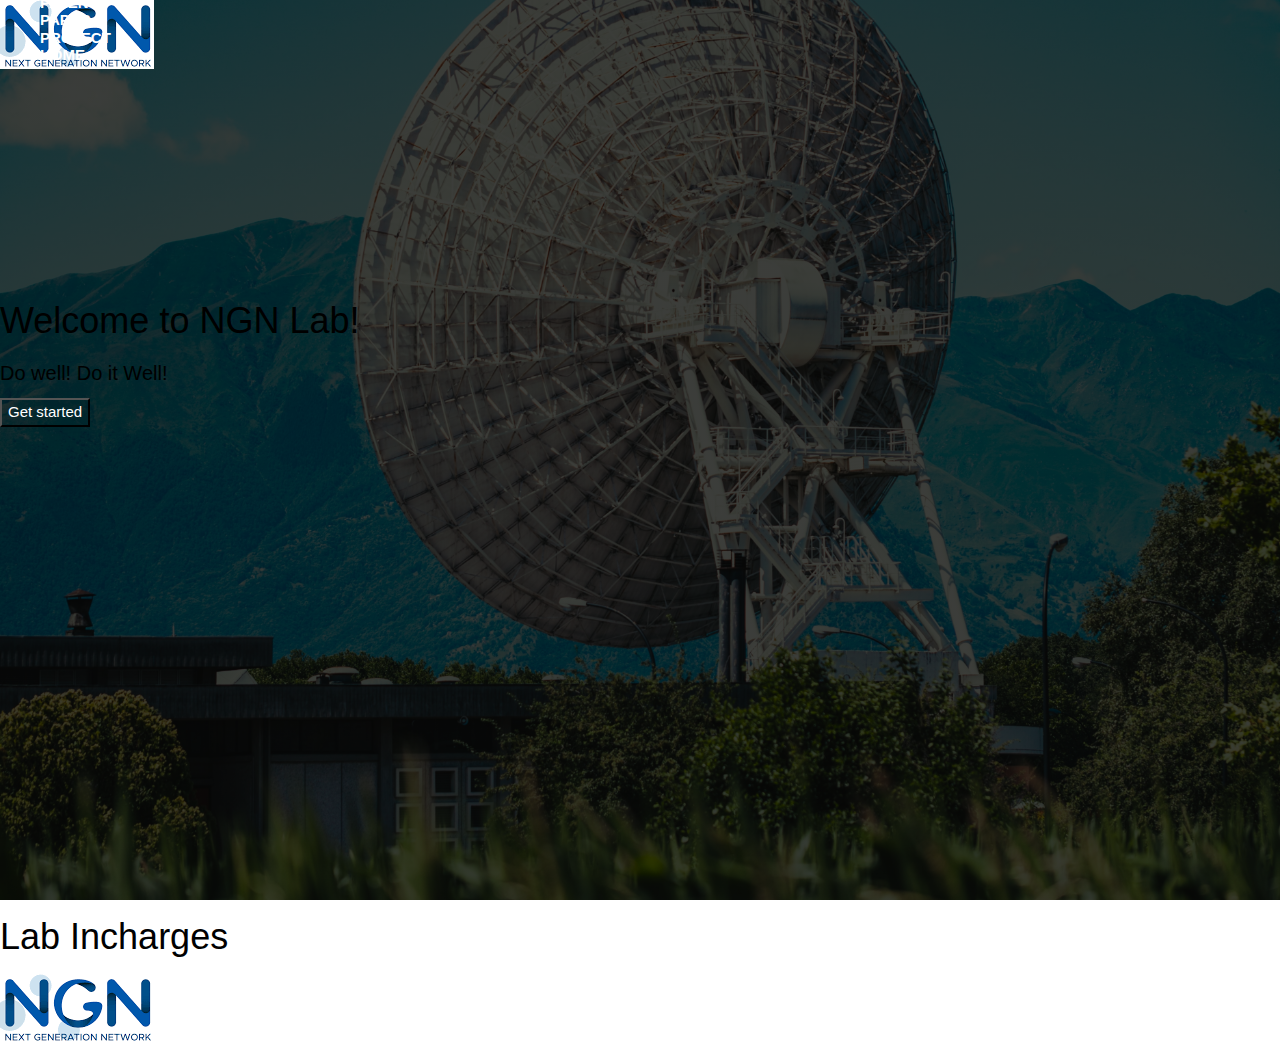
<file: index.html>
<!DOCTYPE html>
<html lang="en">
<head>
    <meta charset="UTF-8">
    <meta http-equiv="X-UA-Compatible" content="IE=edge">
    <meta name="viewport" content="width=device-width, initial-scale=1.0">
    <title>NGN - Next generation laboratory</title>
    <link rel="stylesheet" href="https://stackpath.bootstrapcdn.com/bootstrap/4.5.0/css/bootstrap.min.css" integrity="sha384-9aIt2nRpC12Uk9gS9baDl411NQApFmC26EwAOH8WgZl5MYYxFfc+NcPb1dKGj7Sk" crossorigin="anonymous">
    <link rel="stylesheet" type="text/css" href="style.css">
    <link rel="stylesheet" href="https://www.w3schools.com/w3css/4/w3.css">
    <link rel="stylesheet" href="https://stackpath.bootstrapcdn.com/font-awesome/4.7.0/css/font-awesome.min.css" integrity="sha384-wvfXpqpZZVQGK6TAh5PVlGOfQNHSoD2xbE+QkPxCAFlNEevoEH3Sl0sibVcOQVnN" crossorigin="anonymous">
</head>
<body>
    <header class="header" style=" background-image:linear-gradient(rgba(0,0,0,0.75),rgba(0,0,0,0.75)),url(Background\ image.jpg);">
        <div class="col-lg-12">
            <div class="col-lg-4 container logo ml-lg-5">
                <img class="mt-lg-5 mt-sm-5" src="LOGO.png" alt="logo">
            </div>
            <div class="navbars col-lg-8 ml-lg-auto mr-0">
                <ul class="d-flex flex-lg-row flex-sm-column" style="list-style:none">
                    <li><a class="mx-lg-5 my-sm-5" href="index.html">HOME</a></li>
                    <li><a class="mx-lg-5 my-sm-5" href="Project.html">PROJECT</a></li>
                    <li><a class="mx-lg-5 my-sm-5" href="Conference.html">PAPER</a></li>
                    <li><a class="mx-lg-5 my-sm-5" href="Patent.html">PATENT</a></li>
                    <li><a class="mx-lg-5 my-sm-5" href="Training.html">TRAINING</a></li>
                </ul>
            </div>
        </div>
        <div class="col-lg-12 welcome d-flex flex-column">
            <h1 class="text-center text-white font-weight-bolder">Welcome to NGN Lab!</h1>
            <h4 class="text-center text-white font-weight-bolder mt-4">Do well! Do it Well!</h4>
            <button class="btn border-info mt-lg-5 mx-auto">Get started</button>
        </div>
    </header>
    <div class="col-lg-12 incharge">
        <div class="Title">
            <h1 class="text-center text-dark font-weight-bolder">Lab Incharges</h1> 
        </div>
    </div> 
    <div class="col-lg-12 staff d-flex flex-column align-content-center mx-auto my-5">
        <img src="LOGO.png" class="rounded-circle">

    </div>
    
</body>
</html>
</file>
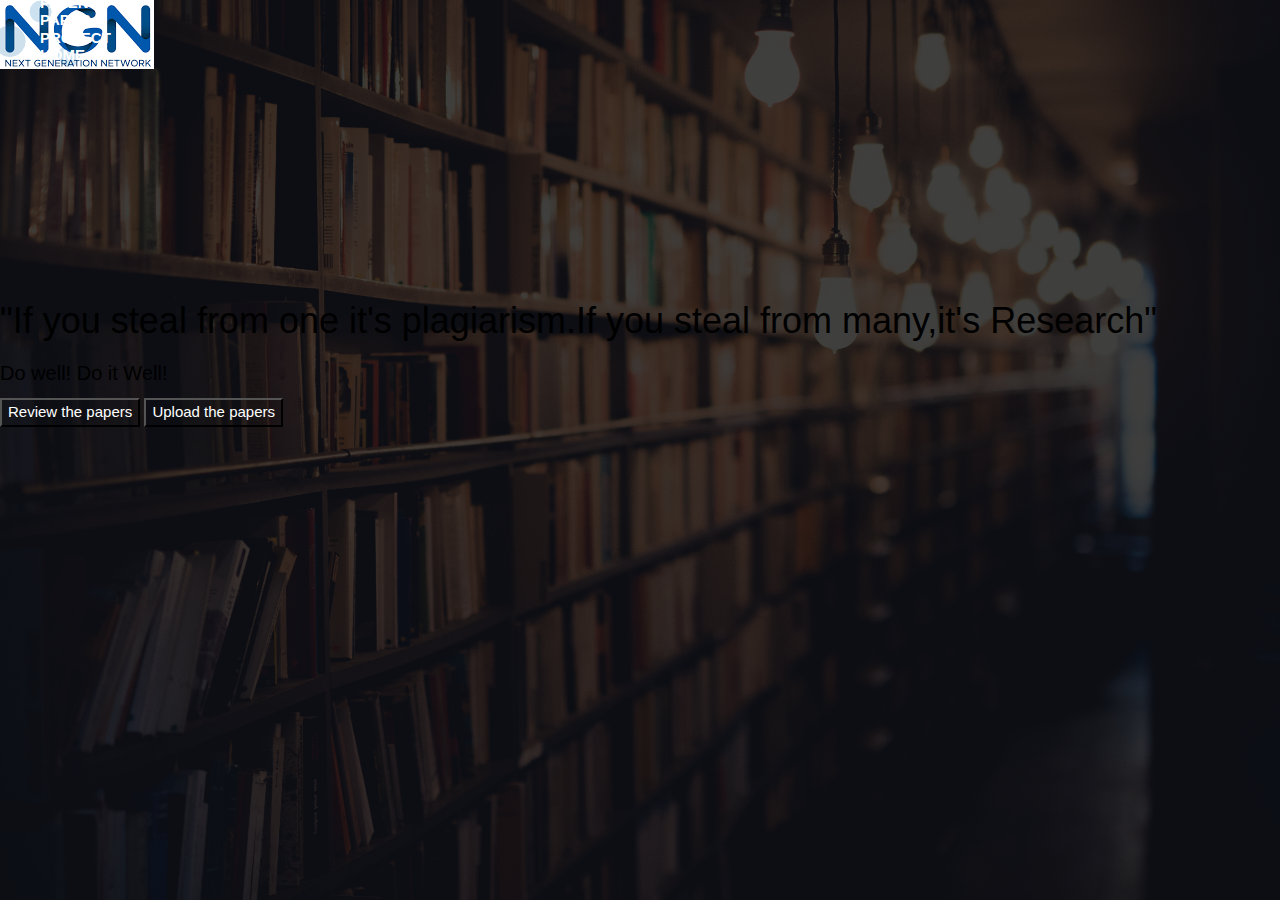
<file: Conference.html>
<!DOCTYPE html>
<html lang="en">
<head>
    <meta charset="UTF-8">
    <meta http-equiv="X-UA-Compatible" content="IE=edge">
    <meta name="viewport" content="width=device-width, initial-scale=1.0">
    <title>NGN - Next generation laboratory</title>
    <link rel="stylesheet" href="https://stackpath.bootstrapcdn.com/bootstrap/4.5.0/css/bootstrap.min.css" integrity="sha384-9aIt2nRpC12Uk9gS9baDl411NQApFmC26EwAOH8WgZl5MYYxFfc+NcPb1dKGj7Sk" crossorigin="anonymous">
    <link rel="stylesheet" type="text/css" href="style.css">
    <link rel="stylesheet" href="https://www.w3schools.com/w3css/4/w3.css">
    <link rel="stylesheet" href="https://stackpath.bootstrapcdn.com/font-awesome/4.7.0/css/font-awesome.min.css" integrity="sha384-wvfXpqpZZVQGK6TAh5PVlGOfQNHSoD2xbE+QkPxCAFlNEevoEH3Sl0sibVcOQVnN" crossorigin="anonymous">
</head>
<body>
    <header class="header" style=" background-image:linear-gradient(rgba(0,0,0,0.75),rgba(0,0,0,0.75)),url(conference.jpg);">
        <div class="col-lg-12">
            <div class="col-lg-4 container logo ml-lg-5">
                <img class="mt-lg-5 mt-sm-5" src="LOGO.png" alt="logo">
            </div>
            <div class="navbars col-lg-8 ml-lg-auto mr-0">
                <ul class="d-flex flex-row" style="list-style:none">
                    <li><a class="mx-lg-5" href="index.html">HOME</a></li>
                    <li><a class="mx-lg-5" href="Project.html">PROJECT</a></li>
                    <li><a class="mx-lg-5" href="Conference.html">PAPER</a></li>
                    <li><a class="mx-lg-5" href="Patent.html">PATENT</a></li>
                    <li><a class="mx-lg-5" href="#">TRAINING</a></li>
                </ul>
            </div>
        </div>
        <div class="col-lg-12 welcome d-flex flex-column">
            <h1 class="text-center text-white font-weight-bolder">"If you steal from one it's plagiarism.If you steal from many,it's Research"</h1>
            <h4 class="text-center text-white font-weight-bolder mt-4">Do well! Do it Well!</h4>
            <button class="btn border-info mt-1 mx-auto">Review the papers</button>
            <button class="btn border-info mt-2 mx-auto">Upload the papers</button>
        </div>
    </header>



</body>
</html>
</file>
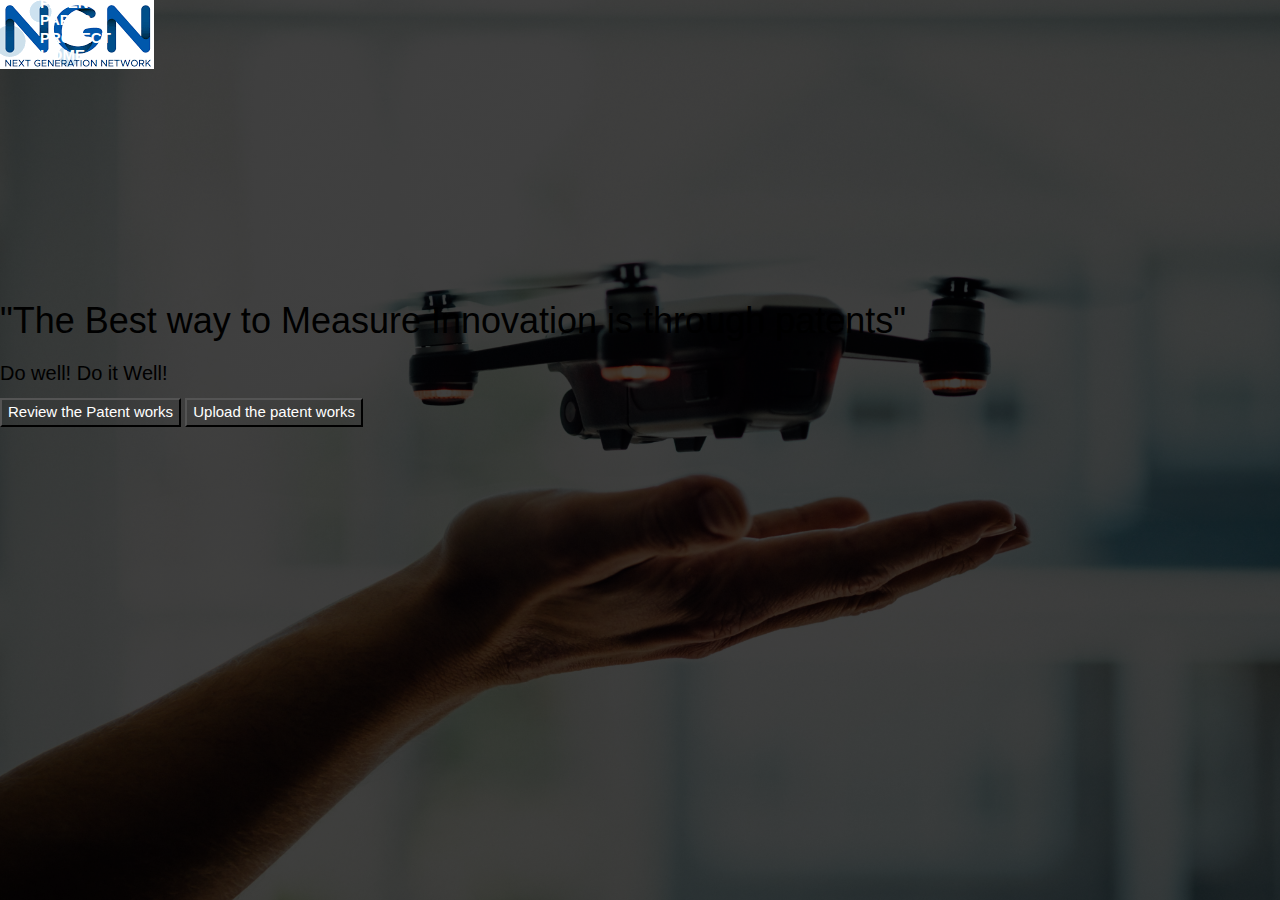
<file: Patent.html>
<!DOCTYPE html>
<html lang="en">
<head>
    <meta charset="UTF-8">
    <meta http-equiv="X-UA-Compatible" content="IE=edge">
    <meta name="viewport" content="width=device-width, initial-scale=1.0">
    <title>NGN - Next generation laboratory</title>
    <link rel="stylesheet" href="https://stackpath.bootstrapcdn.com/bootstrap/4.5.0/css/bootstrap.min.css" integrity="sha384-9aIt2nRpC12Uk9gS9baDl411NQApFmC26EwAOH8WgZl5MYYxFfc+NcPb1dKGj7Sk" crossorigin="anonymous">
    <link rel="stylesheet" type="text/css" href="style.css">
    <link rel="stylesheet" href="https://www.w3schools.com/w3css/4/w3.css">
    <link rel="stylesheet" href="https://stackpath.bootstrapcdn.com/font-awesome/4.7.0/css/font-awesome.min.css" integrity="sha384-wvfXpqpZZVQGK6TAh5PVlGOfQNHSoD2xbE+QkPxCAFlNEevoEH3Sl0sibVcOQVnN" crossorigin="anonymous">
</head>
<body>
    <header class="header" style=" background-image:linear-gradient(rgba(0,0,0,0.75),rgba(0,0,0,0.75)),url(patent.jpg);">
        <div class="col-lg-12">
            <div class="col-lg-4 container logo ml-lg-5">
                <img class="mt-lg-5 mt-sm-5" src="LOGO.png" alt="logo">
            </div>
            <div class="navbars col-lg-8 ml-lg-auto mr-0">
                <ul class="d-flex flex-row" style="list-style:none">
                    <li><a class="mx-lg-5" href="index.html">HOME</a></li>
                    <li><a class="mx-lg-5" href="Project.html">PROJECT</a></li>
                    <li><a class="mx-lg-5" href="Conference.html">PAPER</a></li>
                    <li><a class="mx-lg-5" href="Patent.html">PATENT</a></li>
                    <li><a class="mx-lg-5" href="#">TRAINING</a></li>
                </ul>
            </div>
        </div>
        <div class="col-lg-12 welcome d-flex flex-column">
            <h1 class="text-center text-white font-weight-bolder">"The Best way to Measure Innovation is through patents"</h1>
            <h4 class="text-center text-white font-weight-bolder mt-4">Do well! Do it Well!</h4>
            <button class="btn border-info mt-3 mx-auto">Review the Patent works</button>
            <button class="btn border-info mt-2 mx-auto">Upload the patent works</button>
        </div>
    </header>



</body>
</html>
</file>
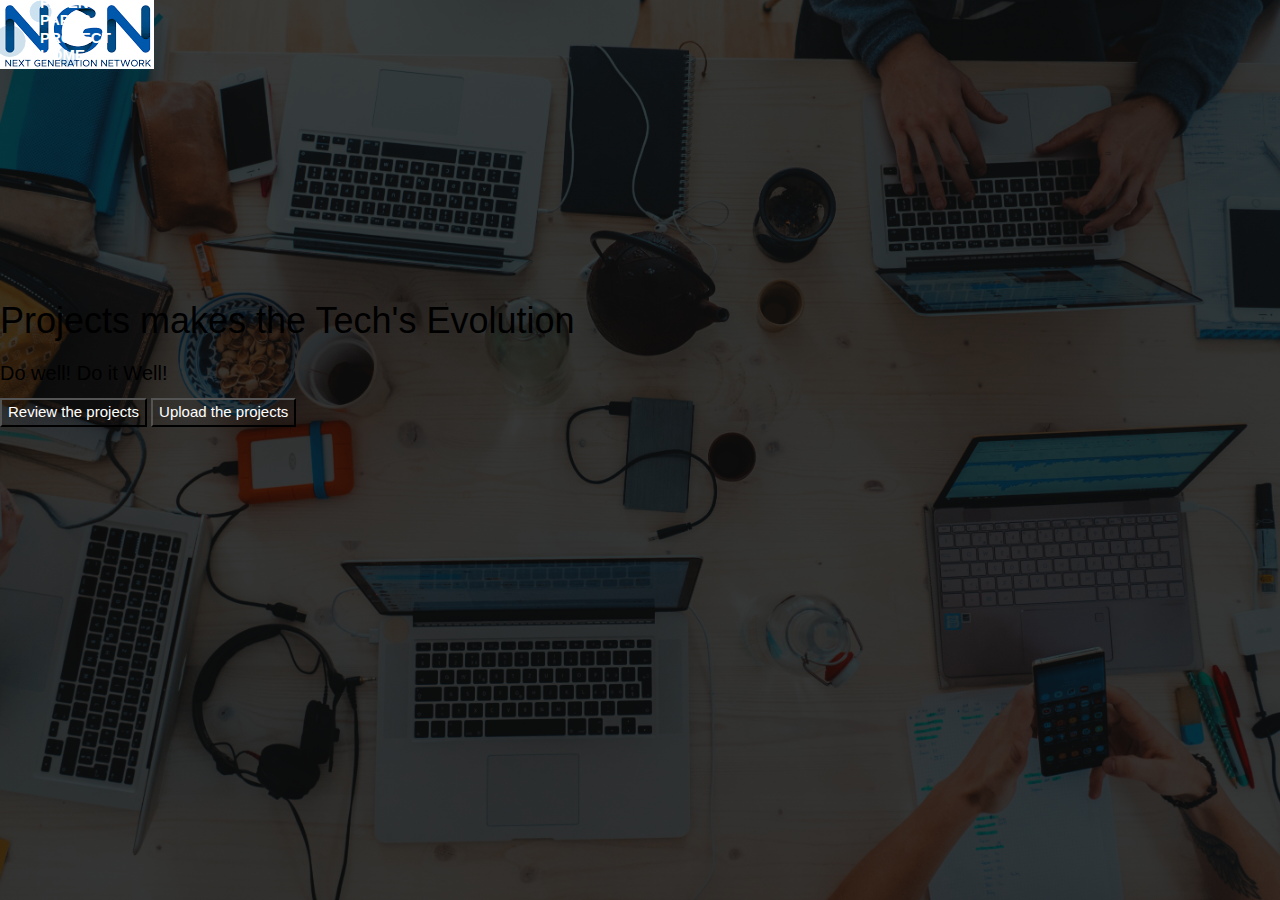
<file: Project.html>
<!DOCTYPE html>
<html lang="en">
<head>
    <meta charset="UTF-8">
    <meta http-equiv="X-UA-Compatible" content="IE=edge">
    <meta name="viewport" content="width=device-width, initial-scale=1.0">
    <title>NGN - Next generation laboratory</title>
    <link rel="stylesheet" href="https://stackpath.bootstrapcdn.com/bootstrap/4.5.0/css/bootstrap.min.css" integrity="sha384-9aIt2nRpC12Uk9gS9baDl411NQApFmC26EwAOH8WgZl5MYYxFfc+NcPb1dKGj7Sk" crossorigin="anonymous">
    <link rel="stylesheet" type="text/css" href="style.css">
    <link rel="stylesheet" href="https://www.w3schools.com/w3css/4/w3.css">
    <link rel="stylesheet" href="https://stackpath.bootstrapcdn.com/font-awesome/4.7.0/css/font-awesome.min.css" integrity="sha384-wvfXpqpZZVQGK6TAh5PVlGOfQNHSoD2xbE+QkPxCAFlNEevoEH3Sl0sibVcOQVnN" crossorigin="anonymous">
</head>
<body>
    <header class="header" style=" background-image:linear-gradient(rgba(0,0,0,0.75),rgba(0,0,0,0.75)),url(project.jpg);">
        <div class="col-lg-12">
            <div class="col-lg-4 container logo ml-lg-5">
                <img class="mt-lg-5 mt-sm-5" src="LOGO.png" alt="logo">
            </div>
            <div class="navbars col-lg-8 ml-lg-auto mr-0">
                <ul class="d-flex flex-row" style="list-style:none">
                    <li><a class="mx-lg-5" href="index.html">HOME</a></li>
                    <li><a class="mx-lg-5" href="Project.html">PROJECT</a></li>
                    <li><a class="mx-lg-5" href="Conference.html">PAPER</a></li>
                    <li><a class="mx-lg-5" href="Patent.html">PATENT</a></li>
                    <li><a class="mx-lg-5" href="#">TRAINING</a></li>
                </ul>
            </div>
        </div>
        <div class="col-lg-12 welcome d-flex flex-column">
            <h1 class="text-center text-white font-weight-bolder">Projects makes the Tech's Evolution</h1>
            <h4 class="text-center text-white font-weight-bolder mt-4">Do well! Do it Well!</h4>
            <button class="btn border-info mt-3 mx-auto">Review the projects</button>
            <button class="btn border-info mt-2 mx-auto">Upload the projects</button>
        </div>
    </header>



</body>
</html>
</file>
<file: style.css>
.header{
    padding:0;
    margin:0;
    font-family:sans-serif;
}
.header{
    width:100%;
    height:100vh;
    background-size:cover;
    background-position:center;
}
.navbars ul li{
    margin-top:-40px;
    position:relative;
}
.navbars ul li a{
    text-decoration:none;
    color:white;
    font-weight:bold;
}
.navbars ul li::after{
    content:'';
    height:3px;
    width:0;
    margin-left:40px;
    background:rgb(0, 238, 255);
    position:absolute;
    transition:0.4s;
    left:1px;
    bottom:-2px;
}
.navbars ul li:hover::after{
    width:45%;
}
.welcome h1{
    margin-top:250px;
}
.welcome button{
    background-color:transparent;
    color:white;
}
.welcome button:hover{
    color:black;
    background-color: rgb(30, 224, 215);
}
.staff{
    width:15%;
}
.staff1 .img{
    height:5cm;
}
</file>
